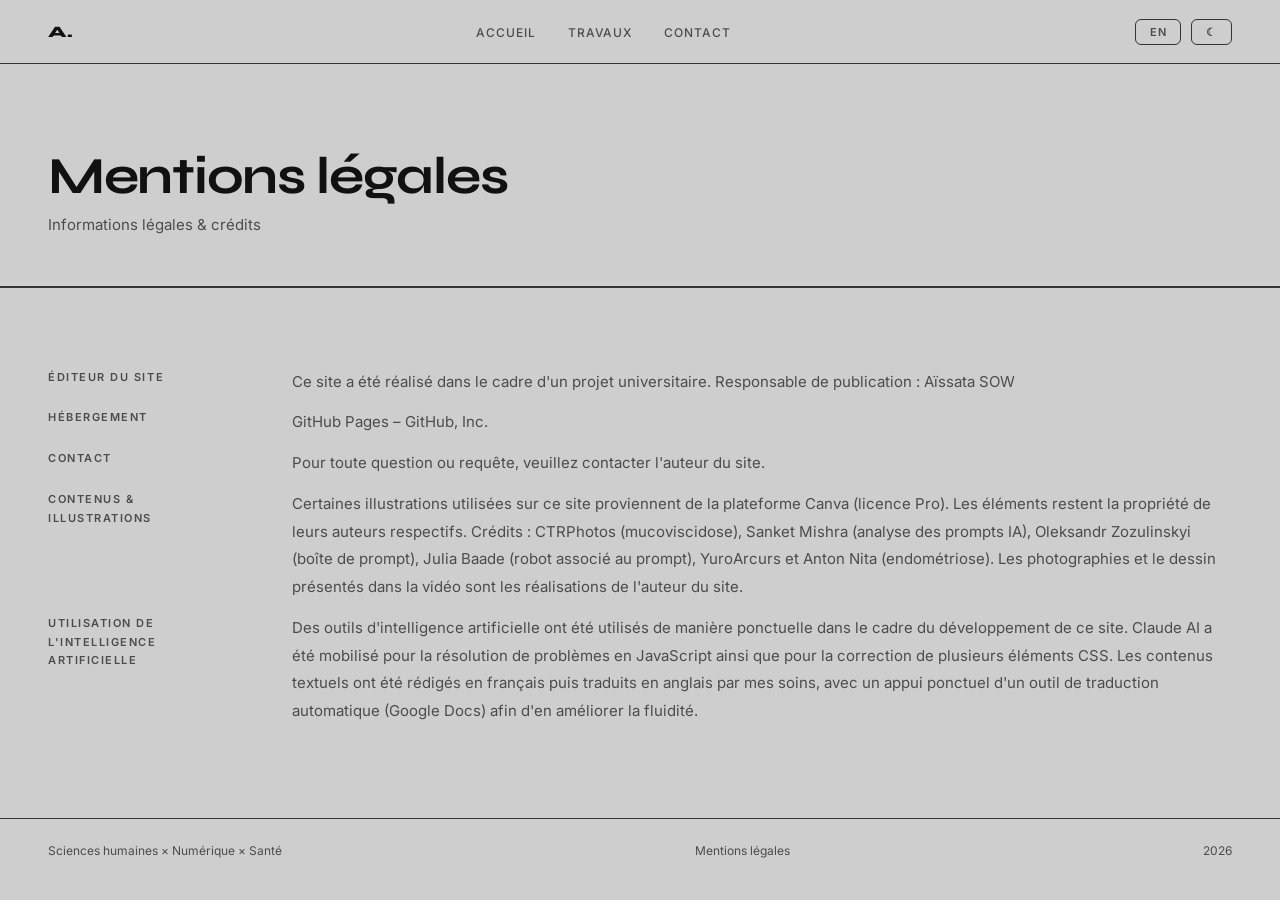
<file: mentions.html>
<!DOCTYPE html>
<html lang="fr">
<head>
  <meta charset="UTF-8" />
  <link rel="icon" type="image/png" href="favicon.png" />
  <meta name="viewport" content="width=device-width, initial-scale=1.0" />
  <title>Mentions légales — Portfolio</title>
  <link href="https://fonts.googleapis.com/css2?family=Syne:wght@700;800&family=Inter:wght@400;500;600&display=swap" rel="stylesheet" />
  <link rel="stylesheet" href="style.css" />
</head>
<body>

<nav>
  <div class="nav-logo">A.</div>
  <ul class="nav-links">
    <li><a href="index.html"      data-fr="Accueil" data-en="Home">Accueil</a></li>
    <li><a href="travaux.html"    data-fr="Travaux"  data-en="Works">Travaux</a></li>
    <li><a href="index.html#contact" data-fr="Contact" data-en="Contact">Contact</a></li>
  </ul>
  <div class="nav-controls">
    <button class="ctrl-btn" onclick="toggleLang()" id="lang-btn">EN</button>
    <button class="ctrl-btn" onclick="toggleDark()" id="dark-btn">☾</button>
  </div>
</nav>

<main>

  <header class="works-hero">
    <h1
      data-fr="Mentions légales"
      data-en="Legal notice">
      Mentions légales
    </h1>
    <p
      data-fr="Informations légales & crédits"
      data-en="Legal informations & credits">
      Informations légales & crédits
    </p>
  </header>

  <section class="section-wrap">

    <div class="two-col">
      <div class="label"
        data-fr="Éditeur du site"
        data-en="Website publisher">
        Éditeur du site
      </div>
      <div>
        <p class="section-text"
          data-fr="Ce site a été réalisé dans le cadre d'un projet universitaire. Responsable de publication : Aïssata SOW"
          data-en="This website was created as part of a university project. Publication manager: Aïssata SOW">
          Ce site a été réalisé dans le cadre d'un projet universitaire. Responsable de publication : Aïssata SOW
        </p>
      </div>
    </div>

    <div class="two-col">
      <div class="label"
        data-fr="Hébergement"
        data-en="Hosting">
        Hébergement
      </div>
      <div>
        <p class="section-text"
          data-fr="GitHub Pages – GitHub, Inc."
          data-en="GitHub Pages – GitHub, Inc.">
          GitHub Pages – GitHub, Inc.
        </p>
      </div>
    </div>

    <div class="two-col">
      <div class="label"
        data-fr="Contact"
        data-en="Contact">
        Contact
      </div>
      <div>
        <p class="section-text"
          data-fr="Pour toute question ou requête, veuillez contacter l'auteur du site à cette adresse."
          data-en="For any questions or inquiries, please contact the website author.">
          Pour toute question ou requête, veuillez contacter l'auteur du site.
        </p>
      </div>
    </div>

    <div class="two-col">
      <div class="label"
        data-fr="Contenus & illustrations"
        data-en="Content & illustrations">
        Contenus & illustrations
      </div>
      <div>
        <p class="section-text"
          data-fr="Certaines illustrations utilisées sur ce site proviennent de la plateforme Canva (licence Pro). Les éléments restent la propriété de leurs auteurs respectifs. Crédits : CTRPhotos (mucoviscidose), Sanket Mishra (analyse des prompts IA), Oleksandr Zozulinskyi (boîte de prompt), Julia Baade (robot associé au prompt), YuroArcurs et Anton Nita (endométriose). Les photographies et le dessin présentés dans la vidéo sont les réalisations de l'auteur du site."
          data-en="Some illustrations used on this website come from Canva (Pro licence). The elements remain the property of their respective authors. Credits: CTRPhotos (cystic fibrosis), Sanket Mishra (AI prompt analysis), Oleksandr Zozulinskyi (prompt box), Julia Baade (associated robot), YuroArcurs and Anton Nita (endometriosis). The photographs and drawing shown in the video are original works by the author of the site.">
          Certaines illustrations utilisées sur ce site proviennent de la plateforme Canva (licence Pro). Les éléments restent la propriété de leurs auteurs respectifs. Crédits : CTRPhotos (mucoviscidose), Sanket Mishra (analyse des prompts IA), Oleksandr Zozulinskyi (boîte de prompt), Julia Baade (robot associé au prompt), YuroArcurs et Anton Nita (endométriose). Les photographies et le dessin présentés dans la vidéo sont les réalisations de l'auteur du site.
        </p>
      </div>
    </div>

    <div class="two-col">
      <div class="label"
        data-fr="Utilisation de l'intelligence artificielle"
        data-en="Use of artificial intelligence">
        Utilisation de l'intelligence artificielle
      </div>
      <div>
        <p class="section-text"
          data-fr="Des outils d'intelligence artificielle ont été utilisés de manière ponctuelle dans le cadre du développement de ce site. Claude AI a été mobilisé pour la résolution de problèmes en JavaScript ainsi que pour la correction de plusieurs éléments CSS. Les contenus textuels ont été rédigés en français puis traduits en anglais par mes soins, avec un appui ponctuel d'un outil de traduction automatique (Google Docs) afin d'en améliorer la fluidité."
          data-en="Artificial intelligence tools were used in a limited manner during the development of this website. Claude AI was used to assist with JavaScript debugging and CSS corrections. Texts were written in French and translated into English by the author, with occasional support from Google Docs translation tools to improve fluency.">
          Des outils d'intelligence artificielle ont été utilisés de manière ponctuelle dans le cadre du développement de ce site. Claude AI a été mobilisé pour la résolution de problèmes en JavaScript ainsi que pour la correction de plusieurs éléments CSS. Les contenus textuels ont été rédigés en français puis traduits en anglais par mes soins, avec un appui ponctuel d'un outil de traduction automatique (Google Docs) afin d'en améliorer la fluidité.
        </p>
      </div>
    </div>

  </section>

</main>

<footer>
  <span
    data-fr="Sciences humaines × Numérique × Santé"
    data-en="Humanities × Digital × Health">
    Sciences humaines × Numérique × Santé
  </span>
  <span>
    <a href="mentions.html"
      data-fr="Mentions légales"
      data-en="Legal notice">
      Mentions légales
    </a>
  </span>
  <span>2026</span>
</footer>

<script src="script.js"></script>
</body>
</html>
</file>
<file: style.css>
/* COULEURS */
:root {
  --bg:      #cecece;
  --text:    #111111;
  --soft:    #4c4c4c;
  --border:  #343434;
  --card:    #F5F5F5;
  --muted:   #CCCCCC;
}
body.dark {
  --bg:      #111111;
  --text:    #F5F5F5;
  --soft:    #888888;
  --border:  #2A2A2A;
  --card:    #1A1A1A;
  --muted:   #444444;
}

/* BASE */
* { box-sizing: border-box; margin: 0; padding: 0; }
html { scroll-behavior: smooth; }
body {
  background: var(--bg);
  color: var(--text);
  font-family: 'Inter', sans-serif;
  font-size: 16px;
  line-height: 1.7;
  transition: background 0.3s, color 0.3s;
}
h1, h2, h3 {
  font-family: 'Syne', sans-serif;
  letter-spacing: -0.025em;
  line-height: 1.08;
}
a { color: inherit; text-decoration: none; }

/* NAVIGATION */
nav {
  position: fixed;
  top: 0; left: 0; right: 0;
  z-index: 50;
  display: flex;
  align-items: center;
  justify-content: space-between;
  padding: 18px 48px;
  background: var(--bg);
  border-bottom: 1px solid var(--border);
  transition: background 0.3s, border-color 0.3s;
}
.nav-logo {
  font-family: 'Syne', sans-serif;
  font-weight: 800;
  font-size: 16px;
  letter-spacing: -0.03em;
}
.nav-links {
  display: flex;
  gap: 32px;
  list-style: none;
}
.nav-links a {
  font-size: 12px;
  font-weight: 500;
  letter-spacing: 0.08em;
  text-transform: uppercase;
  color: var(--soft);
  transition: color 0.2s;
}
.nav-links a:hover { color: var(--text); }
.nav-controls { display: flex; gap: 10px; }
.ctrl-btn {
  background: none;
  border: 1px solid var(--border);
  color: var(--soft);
  font-family: 'Inter', sans-serif;
  font-size: 11px;
  font-weight: 600;
  letter-spacing: 0.06em;
  padding: 5px 14px;
  cursor: pointer;
  border-radius: 6px;
  transition: all 0.2s;
}
.ctrl-btn:hover { border-color: var(--text); color: var(--text); }

/* HERO */
.hero {
  min-height: 100vh;
  padding: 68px 48px 0;
  display: grid;
  grid-template-columns: 1fr 380px;
  align-items: center;
  column-gap: 64px;
}
.hero-label {
  display: block;
  font-size: 11px;
  font-weight: 600;
  letter-spacing: 0.14em;
  text-transform: uppercase;
  color: var(--soft);
  margin-bottom: 26px;
}
.hero h1 {
  font-size: 64px;
  font-weight: 800;
  margin-bottom: 22px;
}
.hero-line {
  display: block;
  font-family: 'Syne', sans-serif;
  font-size: 17px;
  font-weight: 700;
  color: var(--soft);
  margin-bottom: 16px;
}
.hero p { font-size: 15px; color: var(--soft); line-height: 1.85; }
.hero-right { display: flex; justify-content: flex-end; align-items: center; }
.hero-photo { width: 100%; max-width: 380px; aspect-ratio: 3/4; object-fit: cover; display: block; }

/* SECTIONS */
.section-wrap {
  padding: 80px 48px;
  border-top: 1px solid var(--border);
}
.two-col {
  display: grid;
  grid-template-columns: 180px 1fr;
  gap: 64px;
  align-items: start;
}
.label {
  font-size: 11px;
  font-weight: 600;
  letter-spacing: 0.14em;
  text-transform: uppercase;
  color: var(--soft);
}
.section-title { font-size: 28px; margin-bottom: 18px; }
.section-text { font-size: 15px; color: var(--soft); line-height: 1.85; margin-bottom: 13px; }

/* TAGS */
.tags { display: flex; flex-wrap: wrap; gap: 7px; margin-top: 24px; }
.tag {
  font-size: 11px;
  font-weight: 600;
  letter-spacing: 0.1em;
  text-transform: uppercase;
  color: var(--soft);
  border: 1px solid var(--border);
  padding: 5px 14px;
  border-radius: 20px;
}

/* GRILLE DE CARTES */
.card-grid {
  display: grid;
  grid-template-columns: repeat(3, 1fr);
  gap: 1px;
  background: var(--border);
}
.card {
  background: var(--bg);
  padding: 35px;
  display: flex;
  flex-direction: column;
  gap: 13px;
  cursor: pointer;
  transition: background 0.2s;
  position: relative;
}
.card:hover { background: var(--card); }
.card.active-card { background: var(--card); }
.card.active-card::after {
  content: '';
  position: absolute;
  bottom: 0; left: 0; right: 0;
  height: 2px;
  background: var(--text);
}
.card-num { font-size: 11px; font-weight: 700; letter-spacing: 0.14em; color: var(--muted); }
.card-cover {
  width: 100%;
  aspect-ratio: 4/3;
  object-fit: cover;
  display: block;
  filter: grayscale(100%);
  transition: filter 0.3s;
}
.card:hover .card-cover,
.card.active-card .card-cover { filter: grayscale(20%); }
.card-title { font-family: 'Syne', sans-serif; font-size: 16px; font-weight: 800; line-height: 1.2; }
.card-tag { font-size: 11px; font-weight: 600; letter-spacing: 0.1em; text-transform: uppercase; color: var(--soft); }

/* TEASER (section accueil) */
.teaser-header { margin-bottom: 32px; }
.teaser-header p {
  font-family: 'Syne', sans-serif;
  font-size: 28px;
  font-weight: 800;
  line-height: 1.2;
  letter-spacing: -0.02em;
  max-width: 900px;
  text-align: center;
  margin: 0 auto 13px;
}
.teaser-header a {
  display: block;
  text-align: center;
  font-size: 12px;
  font-weight: 600;
  letter-spacing: 0.08em;
  text-transform: uppercase;
  color: var(--soft);
  border-bottom: 1px solid var(--border);
  padding-bottom: 2px;
  width: fit-content;
  margin: 0 auto;
  transition: color 0.2s, border-color 0.2s;
}
.teaser-header a:hover { color: var(--text); border-color: var(--text); }

/* CONTACT */
.contact-wrap h2 { font-size: 32px; margin-bottom: 11px; }
.contact-wrap p { font-size: 15px; color: var(--soft); margin-bottom: 29px; }
.contact-link {
  font-family: 'Syne', sans-serif;
  font-size: 24px;
  font-weight: 800;
  letter-spacing: -0.02em;
  display: inline-block;
  border-bottom: 1px solid var(--text);
  padding-bottom: 2px;
  transition: color 0.2s;
}
.contact-link:hover { color: var(--soft); }

/* FOOTER */
footer {
  border-top: 1px solid var(--border);
  padding: 22px 48px;
  display: flex;
  justify-content: space-between;
  font-size: 12px;
  color: var(--soft);
}

/* EN-TÊTE PAGE TRAVAUX */
.works-hero {
  padding: 148px 48px 48px;
  border-bottom: 1px solid var(--border);
}
.works-hero h1 { font-size: 52px; margin-bottom: 8px; }
.works-hero p { font-size: 15px; color: var(--soft); }

/* PANNEAU DÉTAIL PROJET */
.proj-detail {
  display: none;
  border-top: 1px solid var(--border);
  animation: fadeSlide 0.3s ease;
}
.proj-detail.visible { display: block; }
@keyframes fadeSlide {
  from { opacity: 0; transform: translateY(8px); }
  to   { opacity: 1; transform: translateY(0); }
}
.proj-detail-inner {
  padding: 56px 48px 64px;
  display: grid;
  grid-template-columns: 220px 1fr;
  gap: 64px;
}
.proj-detail-left h2 { font-size: 27px; margin-bottom: 24px; }
.proj-detail-right p { font-size: 15px; color: var(--soft); line-height: 1.85; margin-bottom: 16px; }
.proj-detail-right p:first-child { color: var(--text); font-size: 16px; }
.proj-quote {
  border-left: 2px solid var(--text);
  padding-left: 19px;
  color: var(--text) !important;
  font-style: italic;
  margin: 24px 0 !important;
}
.close-btn {
  background: none;
  border: 1px solid var(--border);
  color: var(--soft);
  font-family: 'Inter', sans-serif;
  font-size: 11px;
  font-weight: 600;
  letter-spacing: 0.06em;
  padding: 6px 14px;
  cursor: pointer;
  border-radius: 6px;
  transition: all 0.2s;
}
.close-btn:hover { border-color: var(--text); color: var(--text); }

/* MOBILE */
@media (max-width: 860px) {
  nav { padding: 16px 22px; }
  .nav-links { gap: 19px; }
  .hero {
    grid-template-columns: 1fr;
    padding: 88px 22px 32px;
    min-height: auto;
    gap: 32px;
  }
  .hero h1 { font-size: 36px; }
  .hero-photo { max-width: 240px; }
  .section-wrap { padding: 48px 22px; }
  .two-col { grid-template-columns: 1fr; gap: 16px; }
  .card-grid { grid-template-columns: 1fr; }
  .proj-detail-inner { grid-template-columns: 1fr; gap: 32px; padding: 32px 22px; }
  .works-hero { padding: 110px 22px 32px; }
  footer { padding: 16px 22px; flex-direction: column; gap: 5px; }
}
</file>
